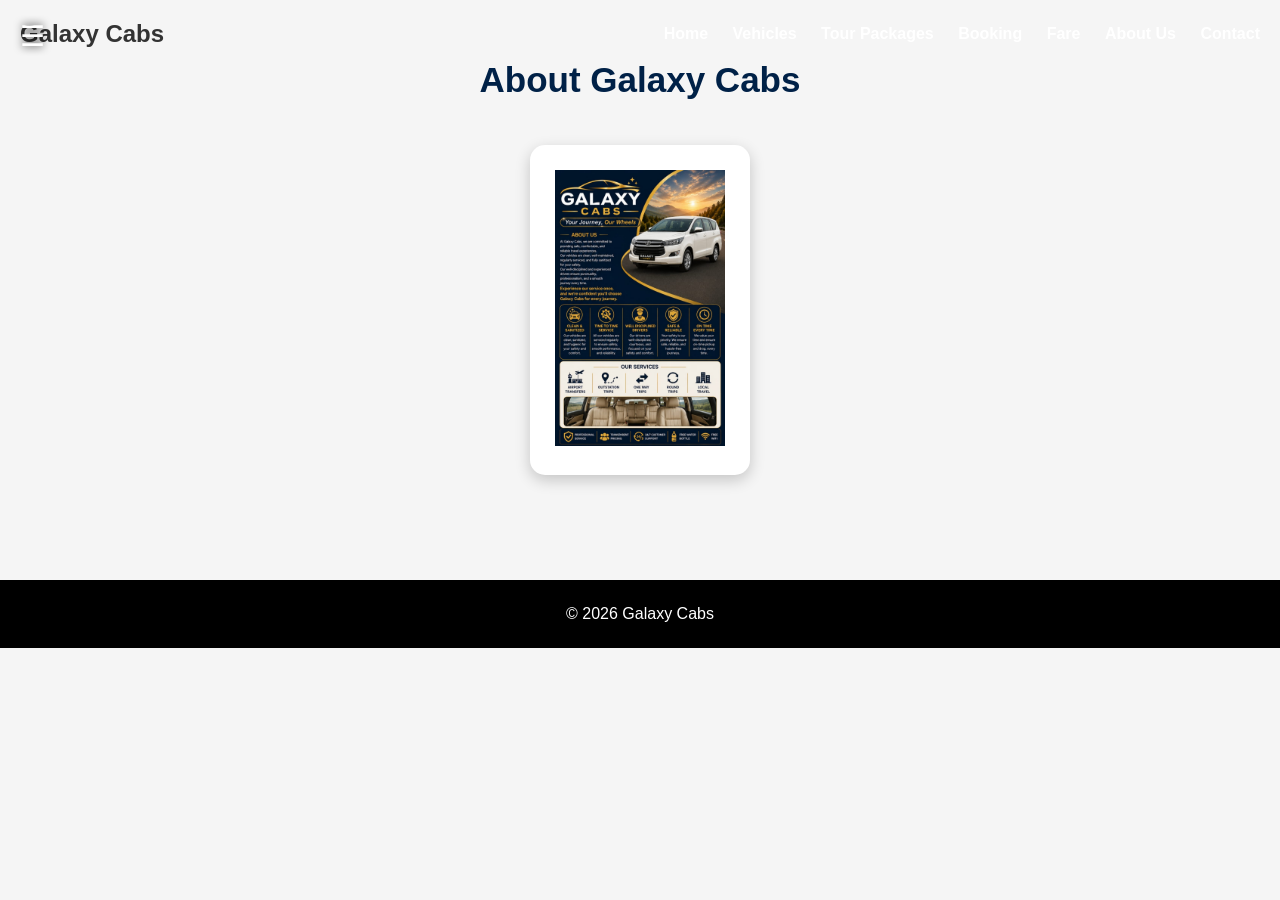
<file: about.html>
<!DOCTYPE html>
<html lang="en">
<head>
<meta charset="UTF-8">
<meta name="viewport" content="width=device-width, initial-scale=1.0">
<title>About Us | Galaxy Cab Rental</title>
<link rel="stylesheet" href="style.css">
</head>
<body class="about-page">

<header>


<div class="menu-btn" onclick="toggleMenu()">
☰
</div>

<div class="logo">
<h2>Galaxy Cabs</h2>
</div>

<nav id="menu">
    <a href="index.html">Home</a>
    <a href="vehicles.html">Vehicles</a>
    <a href="tour-packages.html">Tour Packages</a>
    <a href="booking.html">Booking</a>
    <a href="fare.html">Fare</a>
    <a href="about.html">About Us</a>
    <a href="contact.html">Contact</a>
</nav>
</header>

<section class="services">
<h2>About Galaxy Cabs</h2>

<div class="box">


    <img src="about.jpg" width="100%">


</div>

</section>

<footer>
<p>© 2026 Galaxy Cabs</p>
</footer>
<script src="script.js"></script>
</body>
</html>
</file>
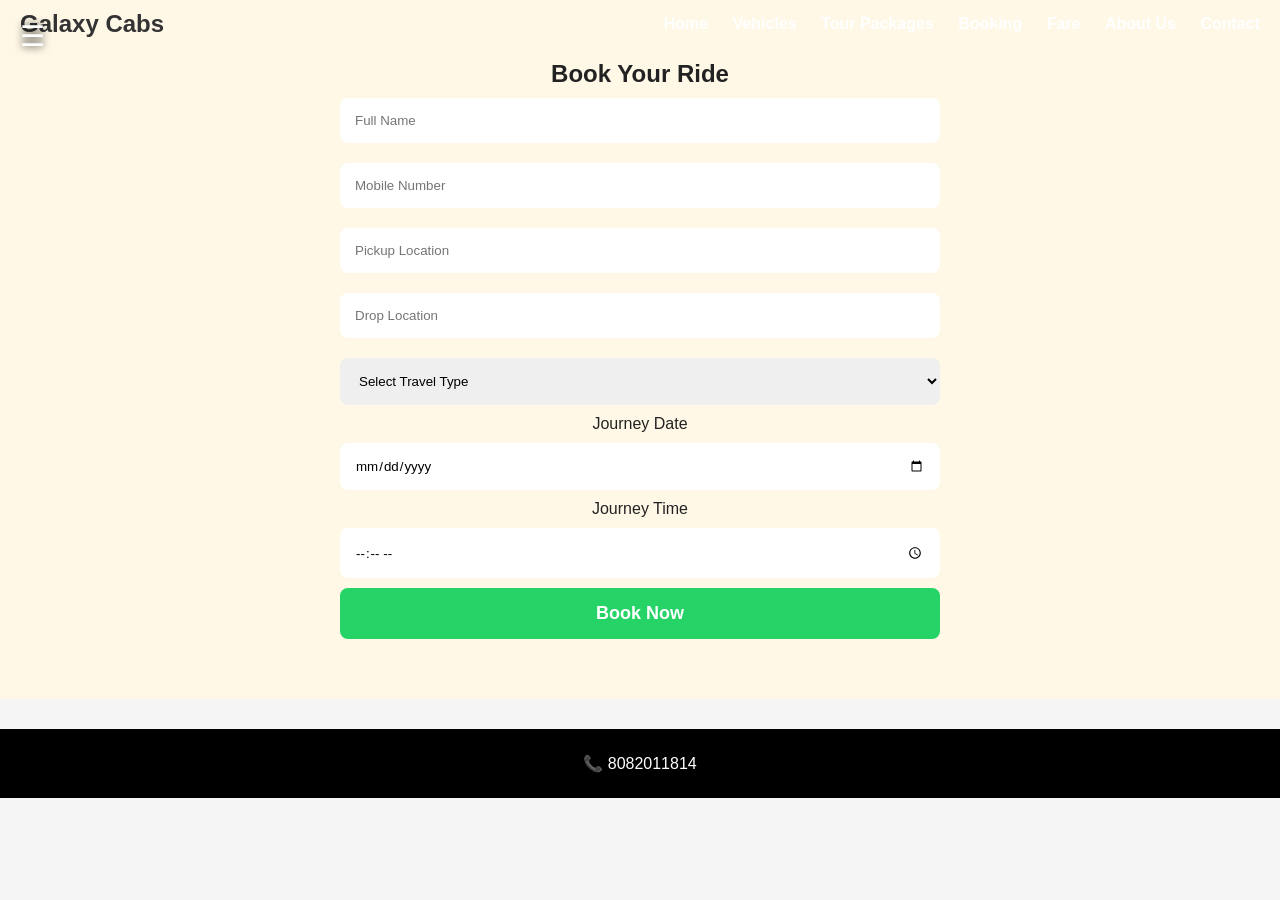
<file: booking.html>
<!DOCTYPE html>
<html lang="en">
<head>
<meta charset="UTF-8">
<meta name="viewport" content="width=device-width, initial-scale=1.0">
<title>Book Your Ride</title>
<link rel="stylesheet" href="style.css">
</head>

<body>

<header>
  <div class="menu-btn" onclick="toggleMenu()">
    ☰
</div>
<h2>Galaxy Cabs</h2>

<nav id="menu">
    <a href="index.html">Home</a>
    <a href="vehicles.html">Vehicles</a>
    <a href="tour-packages.html">Tour Packages</a>
    <a href="booking.html">Booking</a>
    <a href="fare.html">Fare</a>
    <a href="about.html">About Us</a>
    <a href="contact.html">Contact</a>
</nav>
</header>

<section id="booking">

<h2>Book Your Ride</h2>

<form>
<label id="packageLabel" style="display:none;">Tour Package</label>
<input type="text" id="tourPackage" readonly style="display:none;">

<label id="vehicleLabel" style="display:none;">Vehicle</label>
<input type="text" id="vehicleName" readonly style="display:none;">

<label id="priceLabel" style="display:none;">Estimated Price</label>
<input type="text" id="tourPrice" readonly style="display:none;">

<input type="text" placeholder="Full Name" required>

<input type="tel" placeholder="Mobile Number" required>
<div id="normalBookingFields">
<input type="text" placeholder="Pickup Location" required>

<input type="text" placeholder="Drop Location" required>


<select name="travel_type" required>
    <option value="">Select Travel Type</option>
    <option value="One Way">🚖 One Way</option>
    <option value="Round Trip">🔁 Round Trip</option>
    <option value="Outstation">🌄 Outstation</option>
    <option value="Airport Pickup">✈️ Airport Pickup</option>
    <option value="Airport Drop">🛬 Airport Drop</option>
    <option value="Local Rental">🏙️ Local Rental</option>
</select>
</div>

<label>Journey Date</label>
<input type="date" required>

<label>Journey Time</label>
<input type="time" required>

<div id="vehicleSelectBox">
<select>
    <option value="">Choose Your Vehicles</option>
    <option>Swift / Aura</option>
    <option>Ertiga</option>
    <option>Innova</option>
    <option>Innova Crysta</option>
</select>
</div>


<button type="submit">Book Now</button>

</form>

</section>

<footer>
<p>📞 8082011814</p>
</footer>

<script src="script.js"></script>

</body>
</html>
</file>
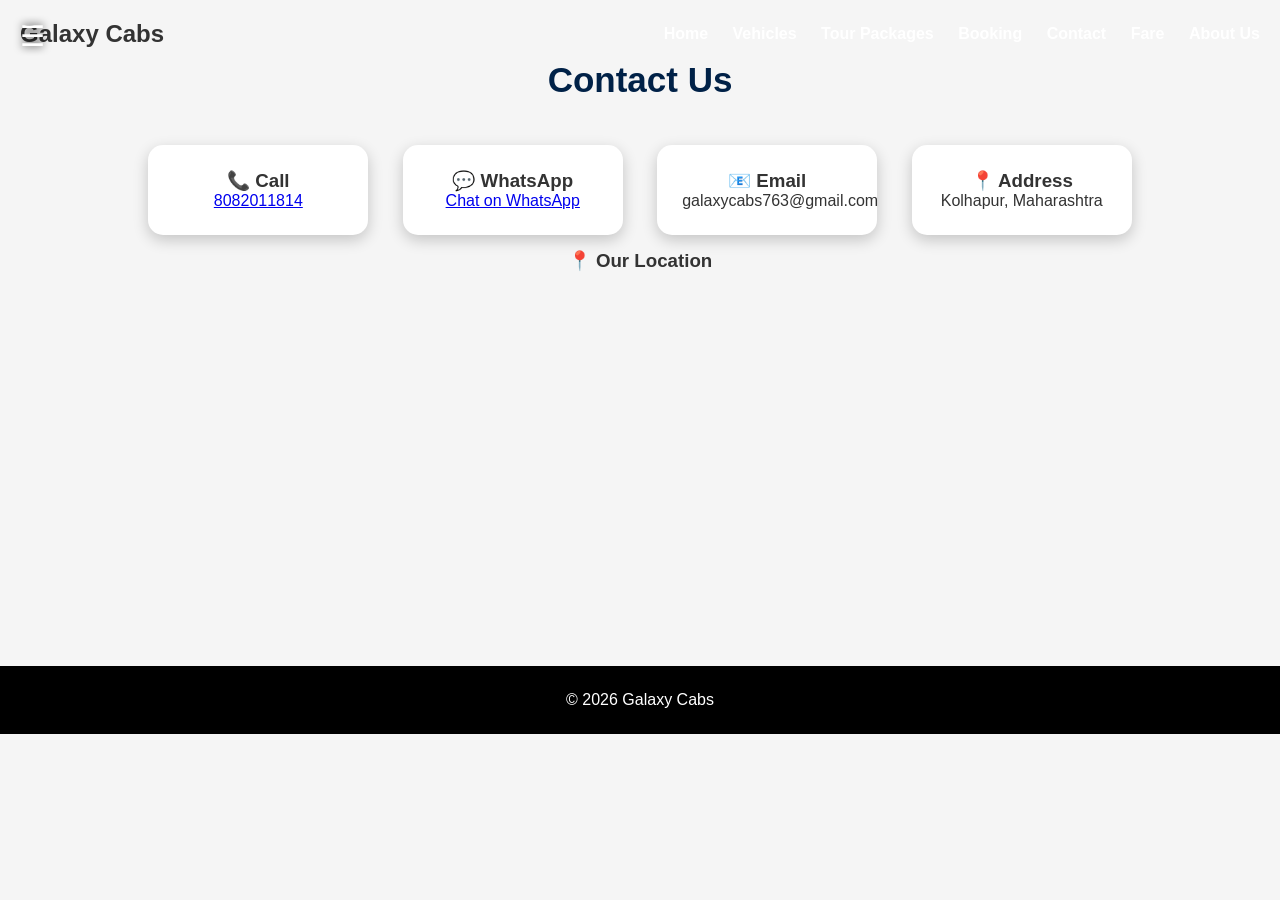
<file: contact.html>
<!DOCTYPE html>
<html lang="en">
<head>
<meta charset="UTF-8">
<meta name="viewport" content="width=device-width, initial-scale=1.0">
<title>Contact Us | Galaxy Cabs </title>
<link rel="stylesheet" href="style.css">
</head>

<body class="contact-page">

<header>
  <div class="menu-btn" onclick="toggleMenu()">
    ☰
</div>
    <div class="logo">
        <h2>Galaxy Cabs</h2>
    </div>

    <nav id="menu">
    <a href="index.html">Home</a>
    <a href="vehicles.html">Vehicles</a>
    <a href="tour-packages.html">Tour Packages</a>
   <a href="booking.html" onclick="clearBookingData()">Booking</a>
<a href="contact.html">Contact</a>
    <a href="fare.html">Fare</a>
    <a href="about.html">About Us</a>
</nav>
</header>

<section class="services">

<h2>Contact Us</h2>

<div class="box">
<h3>📞 Call</h3>
<p><a href="tel:8082011814">8082011814</a></p>
</div>

<div class="box">
<h3>💬 WhatsApp</h3>
<p><a href="https://wa.me/918082011814">Chat on WhatsApp</a></p>
</div>

<div class="box">
<h3>📧 Email</h3>
<p>galaxycabs763@gmail.com</p>
</div>

<div class="box">
<h3>📍 Address</h3>
<p>Kolhapur, Maharashtra</p>
</div>

<h3>📍 Our Location</h3>

<iframe
src="https://www.google.com/maps?q=Kolhapur&output=embed"
width="100%"
height="300"
style="border:0;border-radius:10px;"
loading="lazy">
</iframe>
</section>

<footer>
<p>© 2026 Galaxy Cabs</p>
</footer>
<script src="script.js"></script>
</body>
</html>
</file>
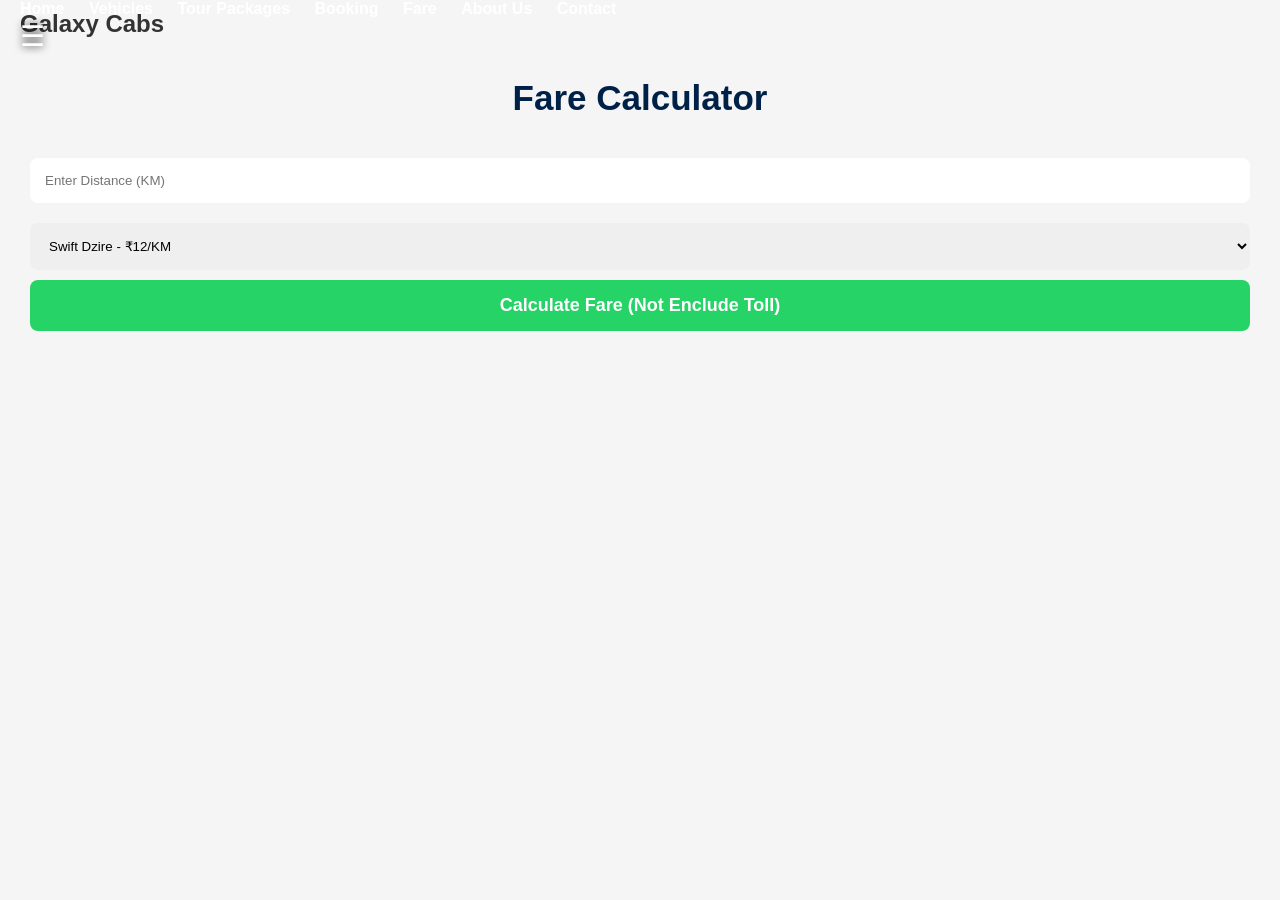
<file: fare.html>
<!DOCTYPE html>
<html lang="en">
<head>
<meta charset="UTF-8">
<meta name="viewport" content="width=device-width, initial-scale=1.0">
<title>Fare Calculator</title>
<link rel="stylesheet" href="style.css">
</head>
<body>

<header>
  <div class="menu-btn" onclick="toggleMenu()">
    ☰
</div>
<h2>Galaxy Cabs</h2>
</header>

<nav id="menu">
    <a href="index.html">Home</a>
    <a href="vehicles.html">Vehicles</a>
    <a href="tour-packages.html">Tour Packages</a>
    <a href="booking.html">Booking</a>
    <a href="fare.html">Fare</a>
    <a href="about.html">About Us</a>
    <a href="contact.html">Contact</a>
</nav>

<section class="services">

<h2>Fare Calculator</h2>

<input type="number" id="km" placeholder="Enter Distance (KM)">

<select id="vehicle">
<option value="12">Swift Dzire - ₹12/KM</option>
<option value="17">Toyota Innova - ₹17/KM</option>
<option value="20"> Innova Crysta - ₹20/KM</option>
<option value="14">Ertiga - ₹14/KM</option>
</select>

<button onclick="calculateFare()">Calculate Fare (Not Enclude Toll)</button>

<h2 id="result"></h2>

</section>

<script>
function calculateFare(){

let km=document.getElementById("km").value;

let rate=document.getElementById("vehicle").value;

let total=km*rate;

document.getElementById("result").innerHTML=
"Estimated Fare : ₹"+total;

}
</script>
<script src="script.js"></script>
</body>
</html>
</file>
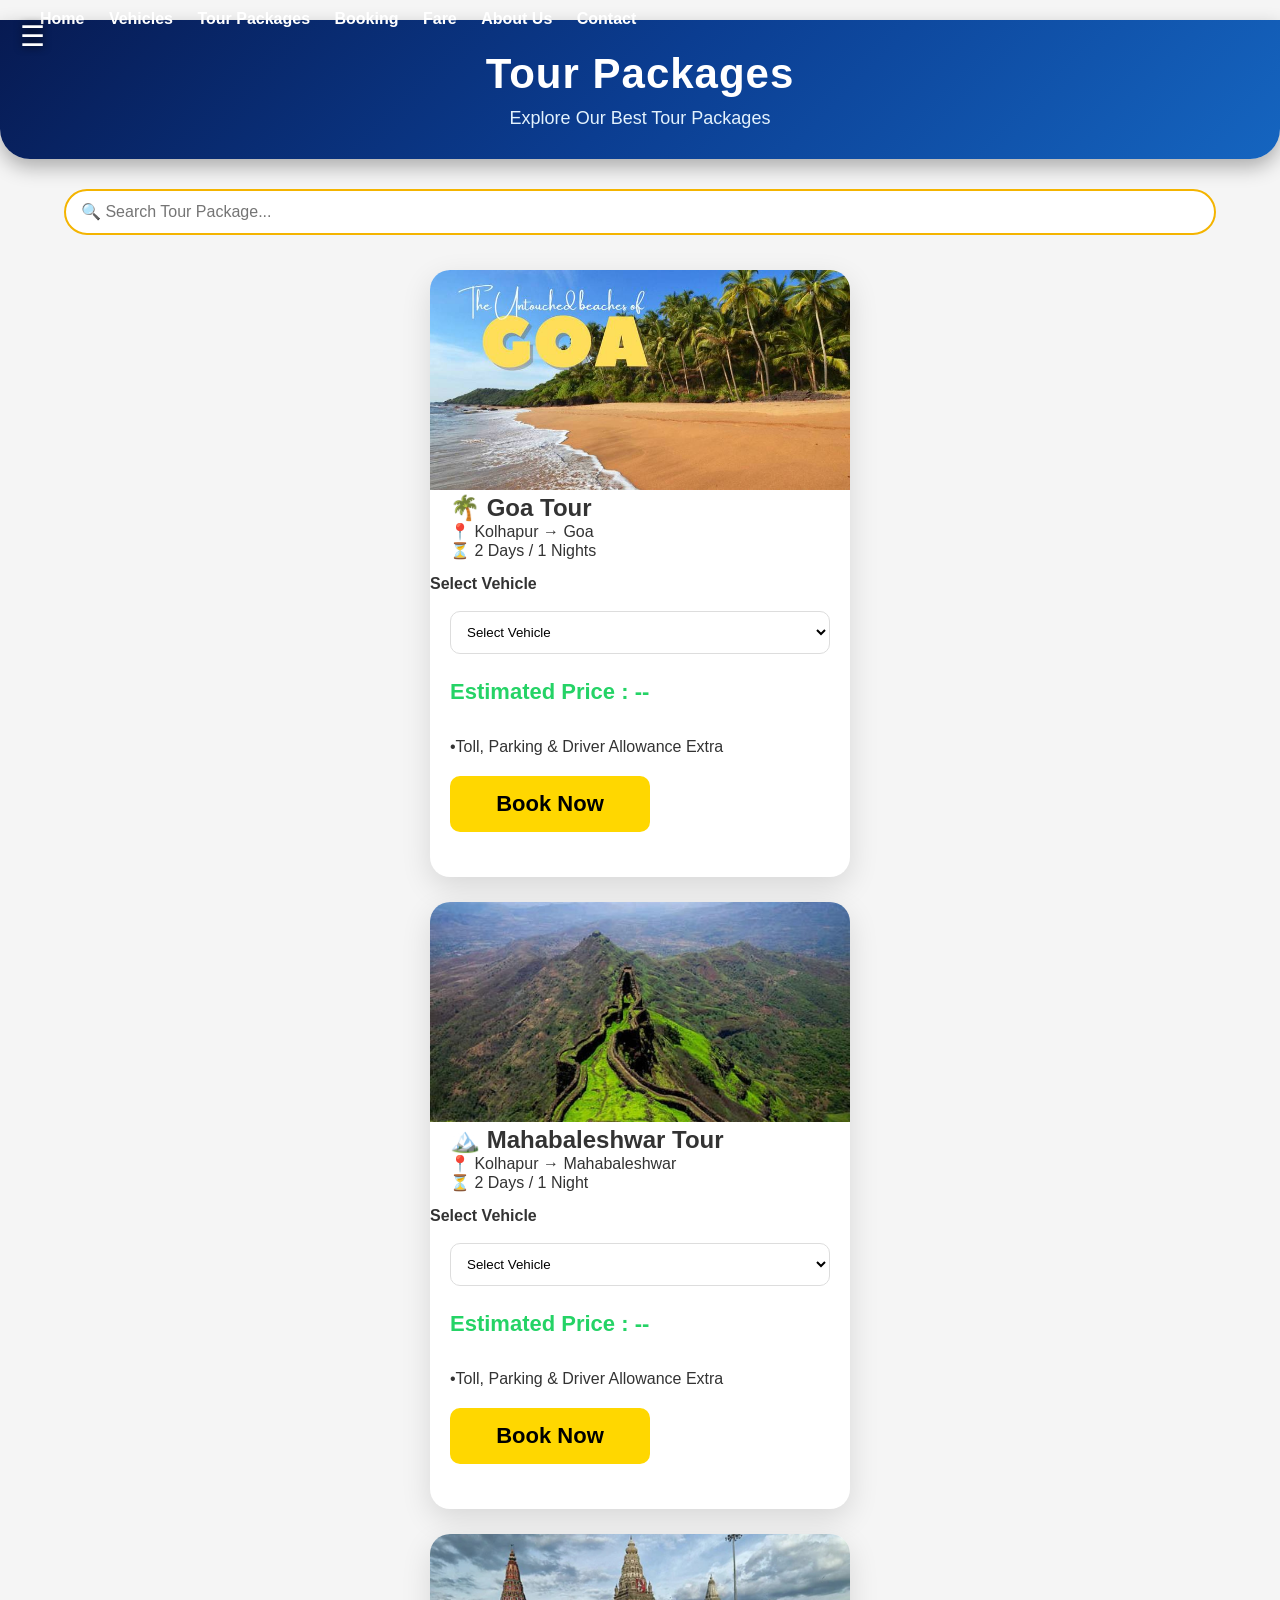
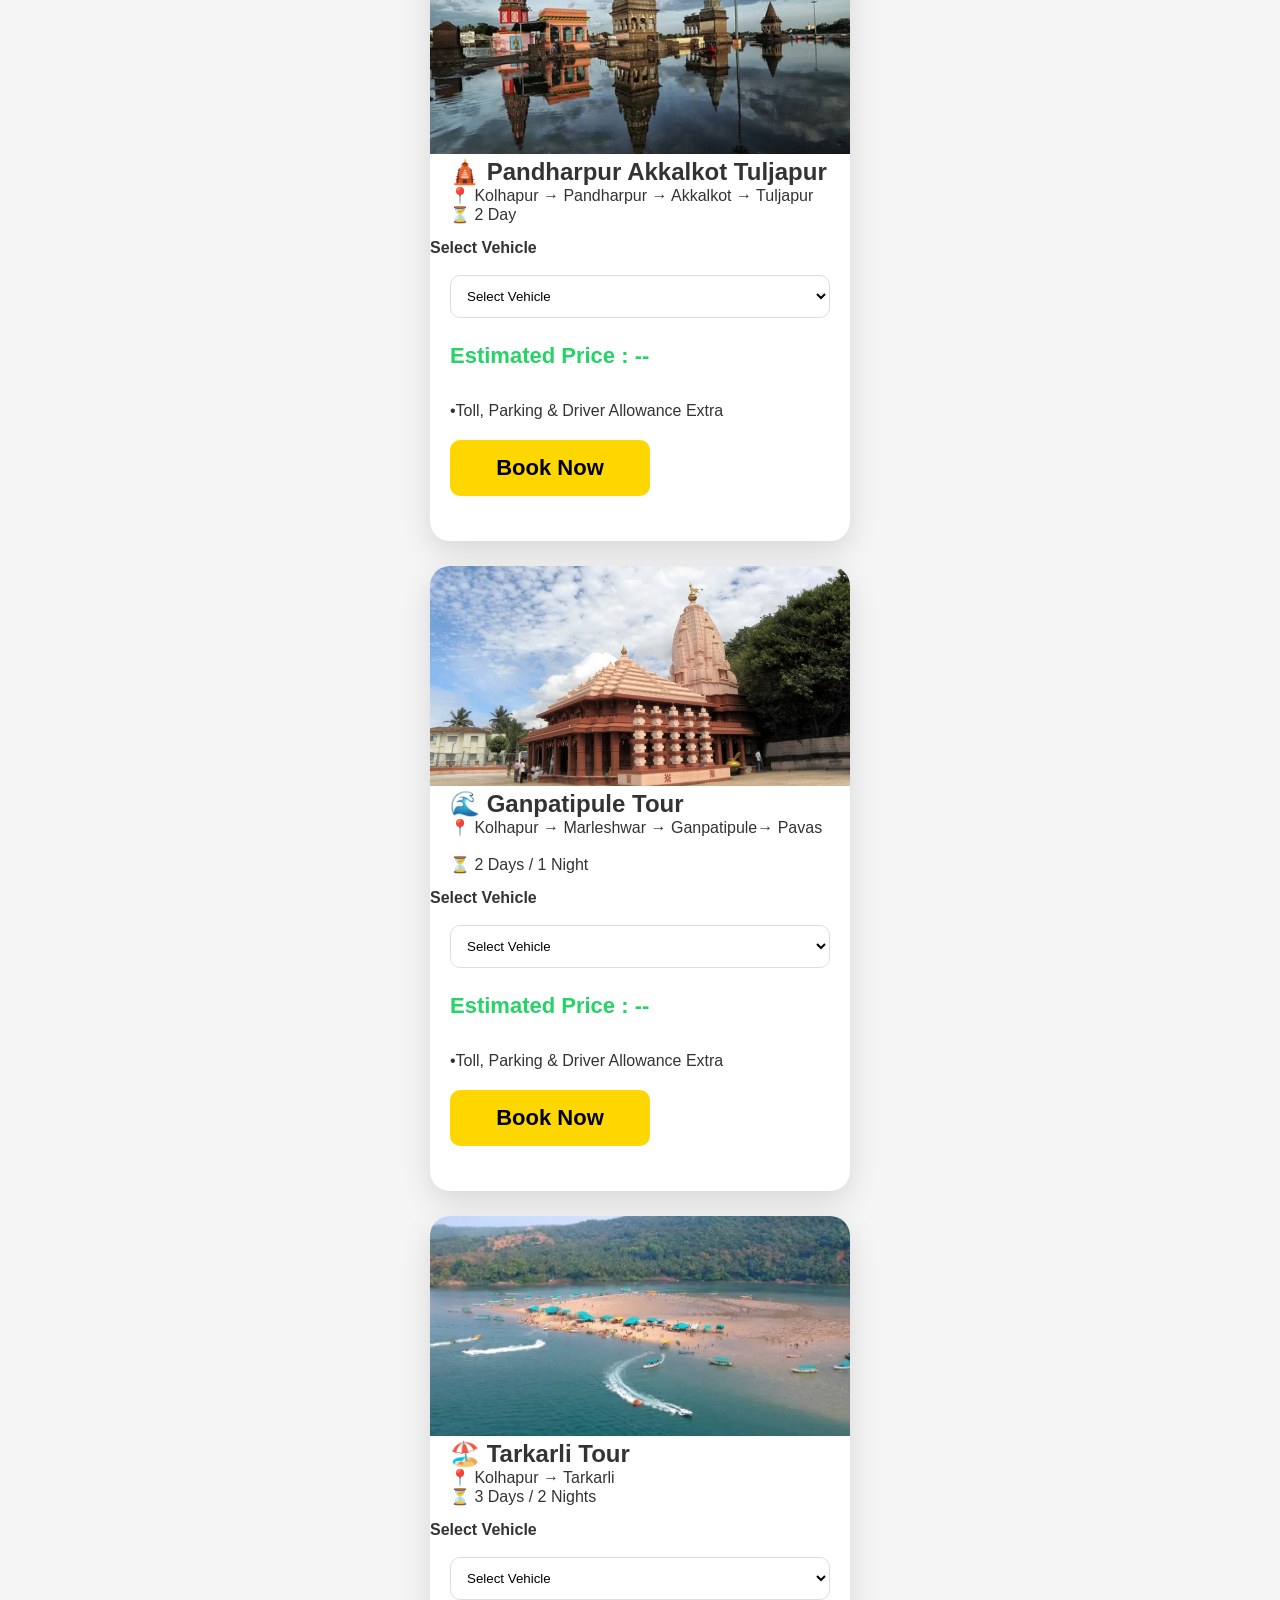
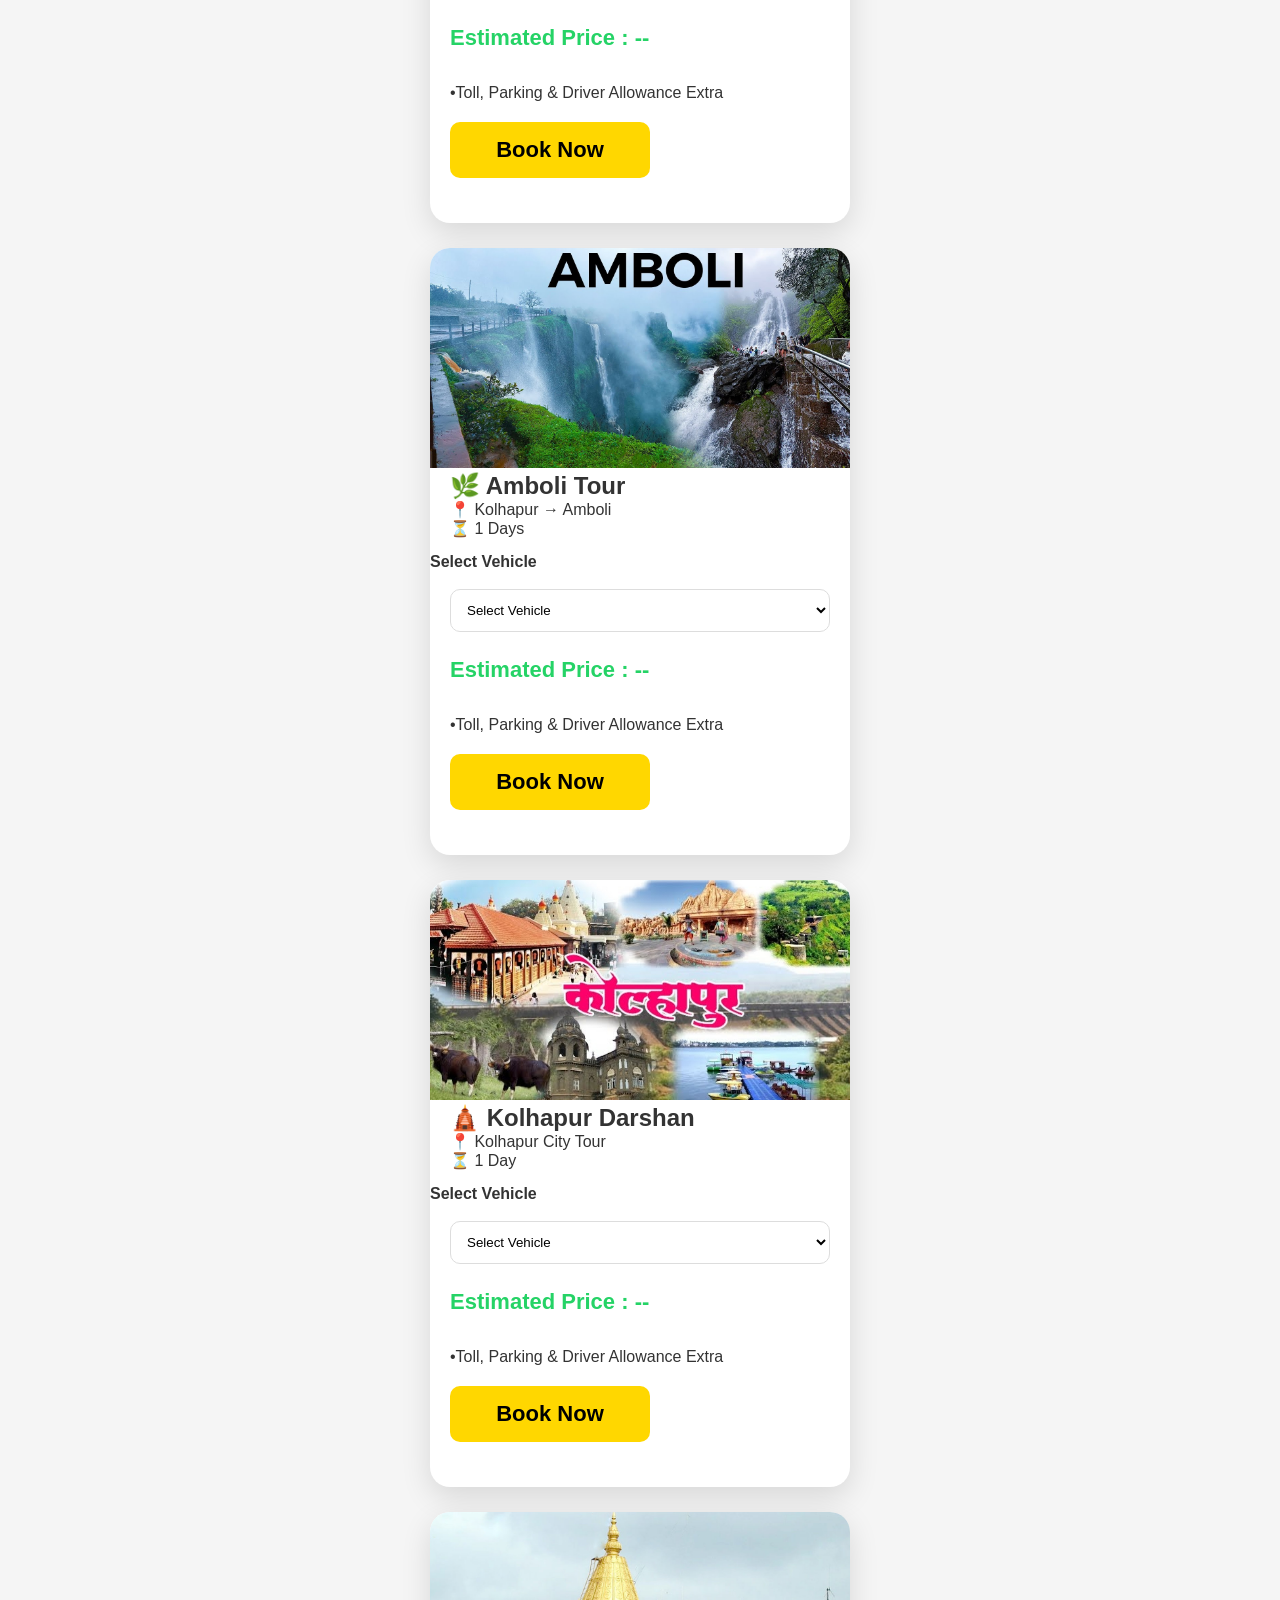
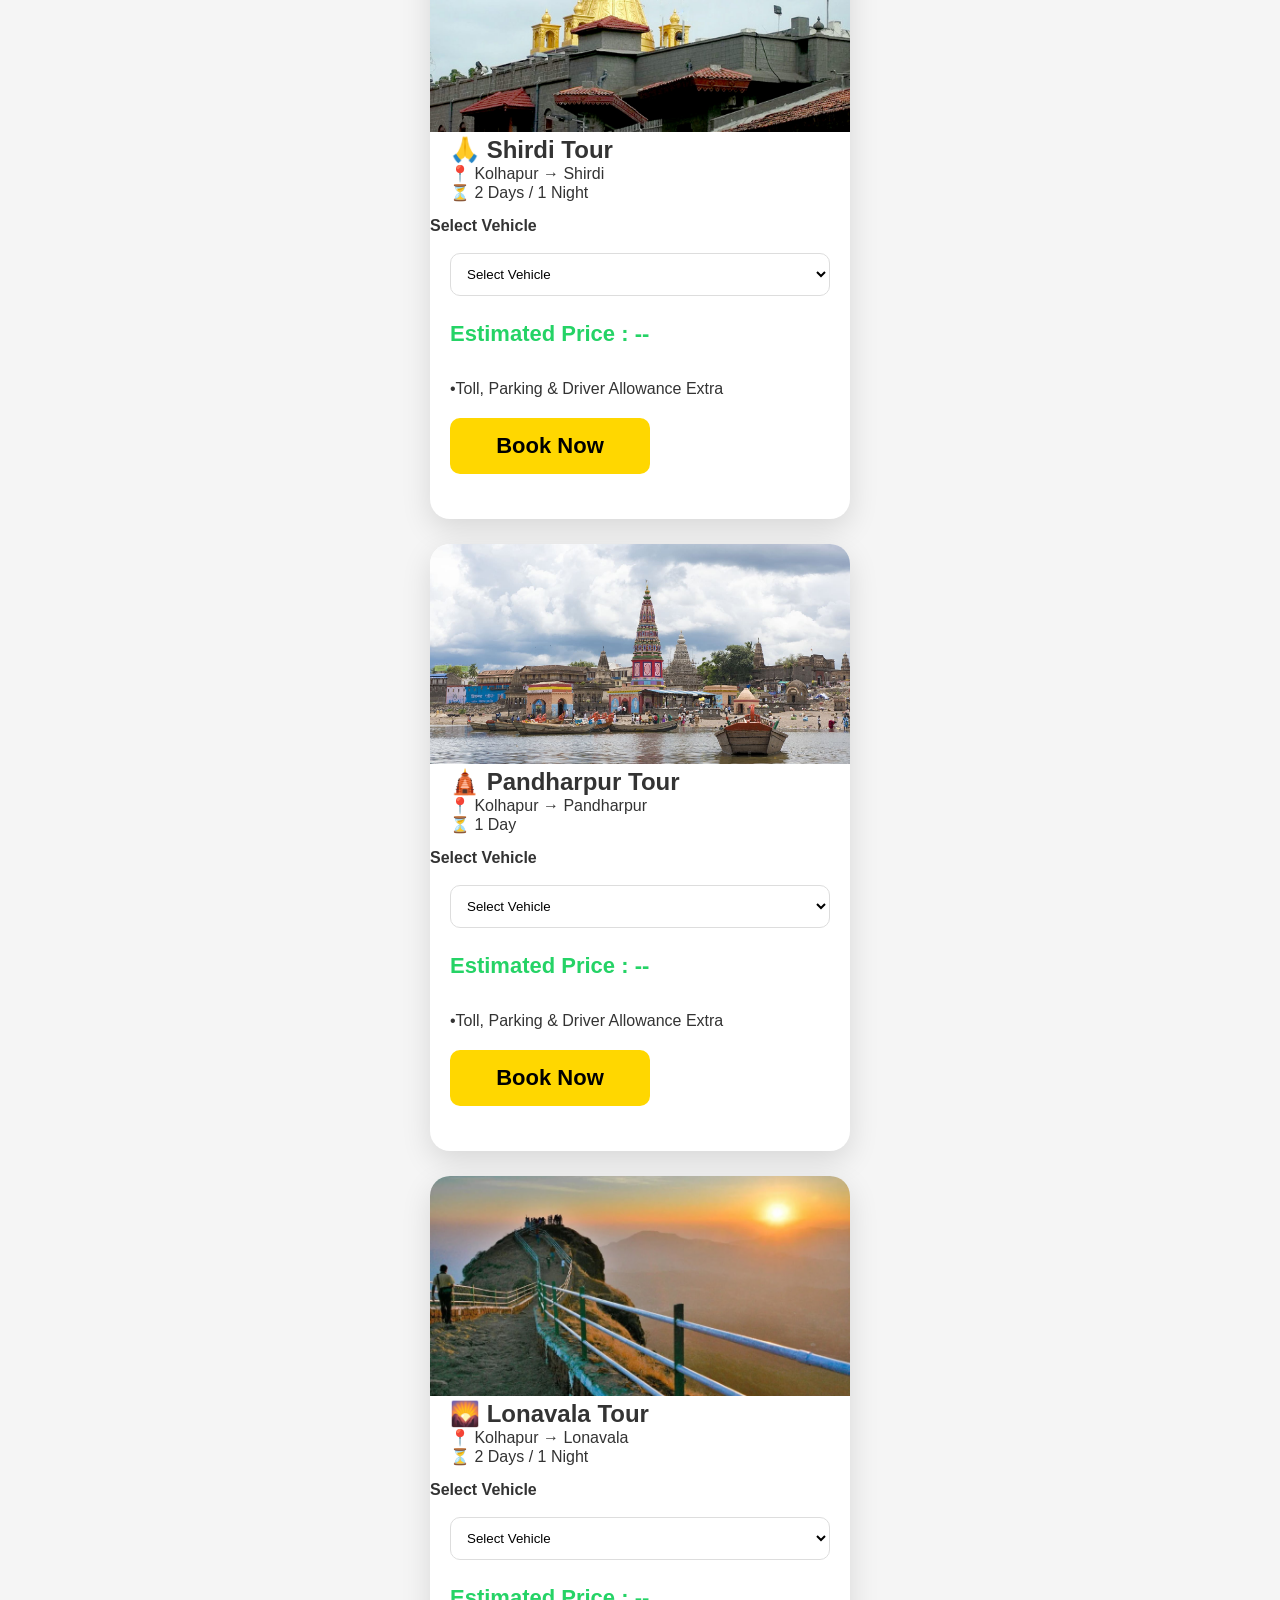
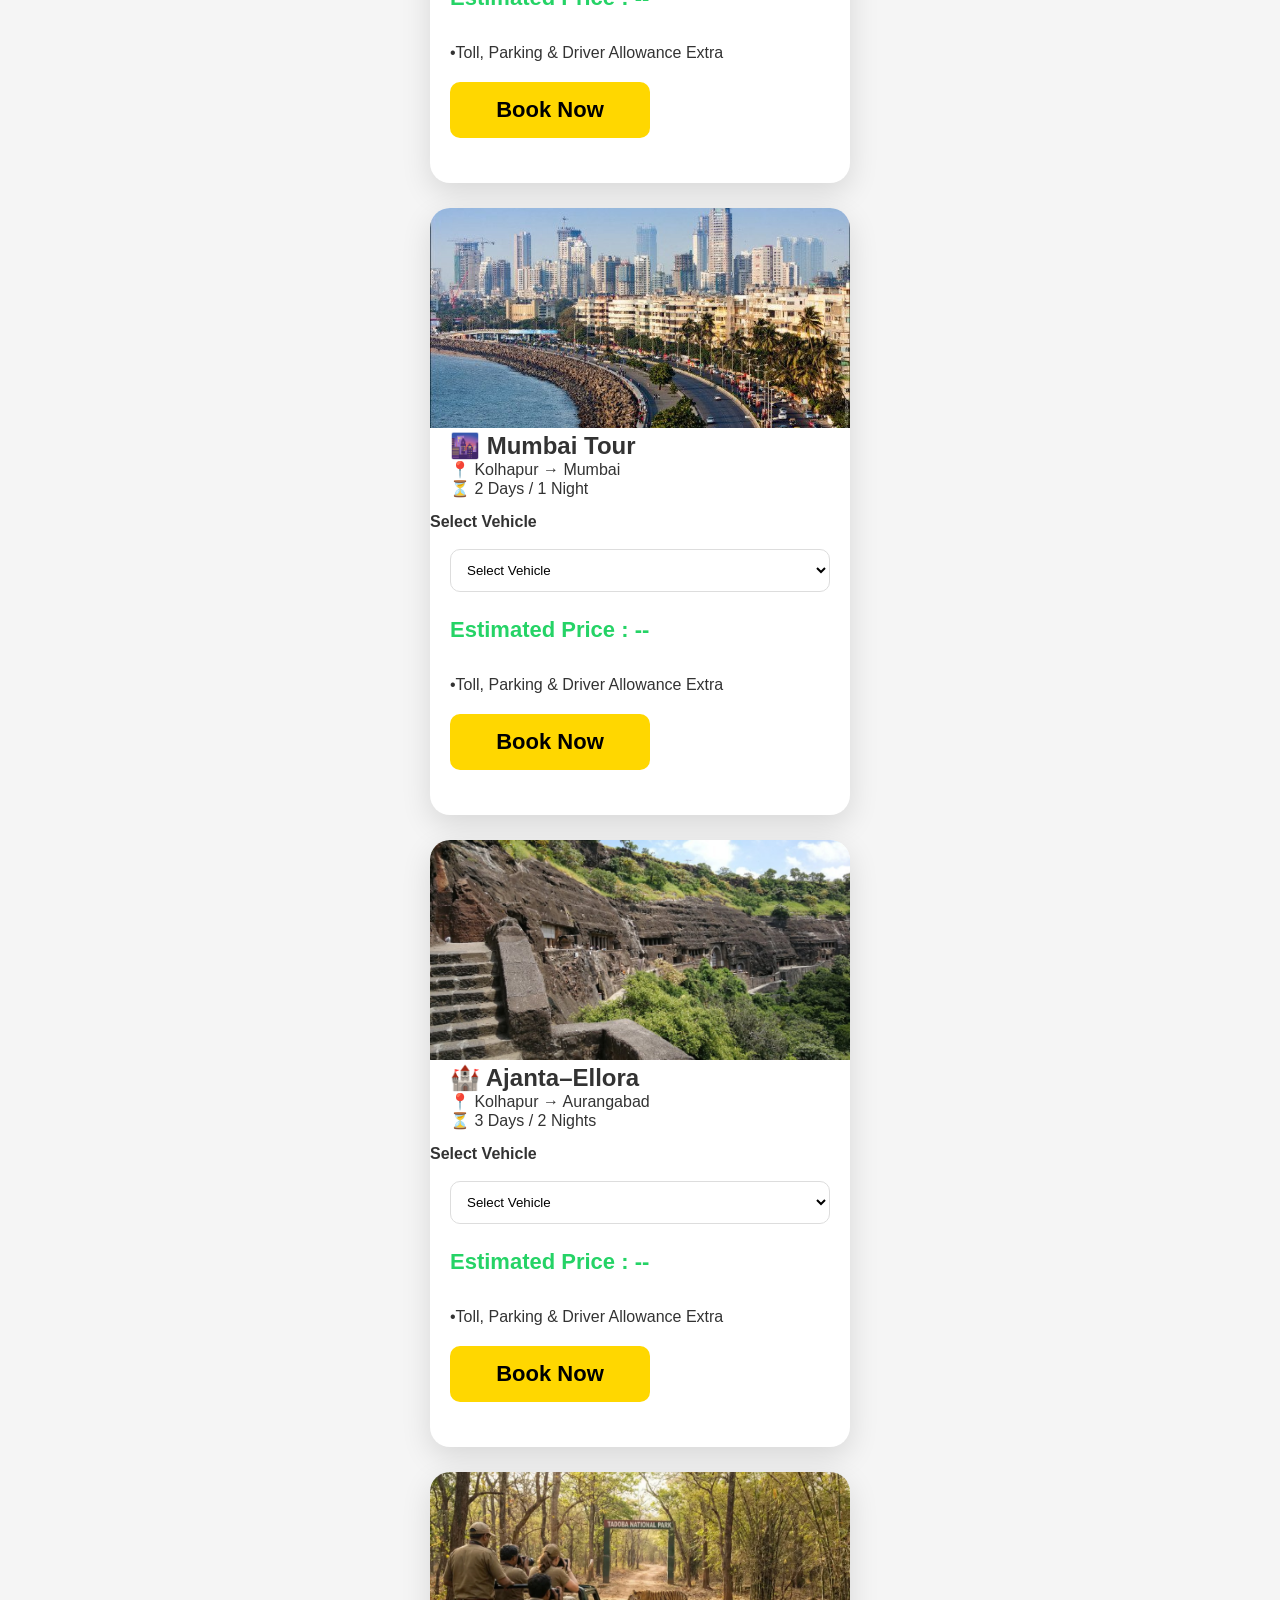
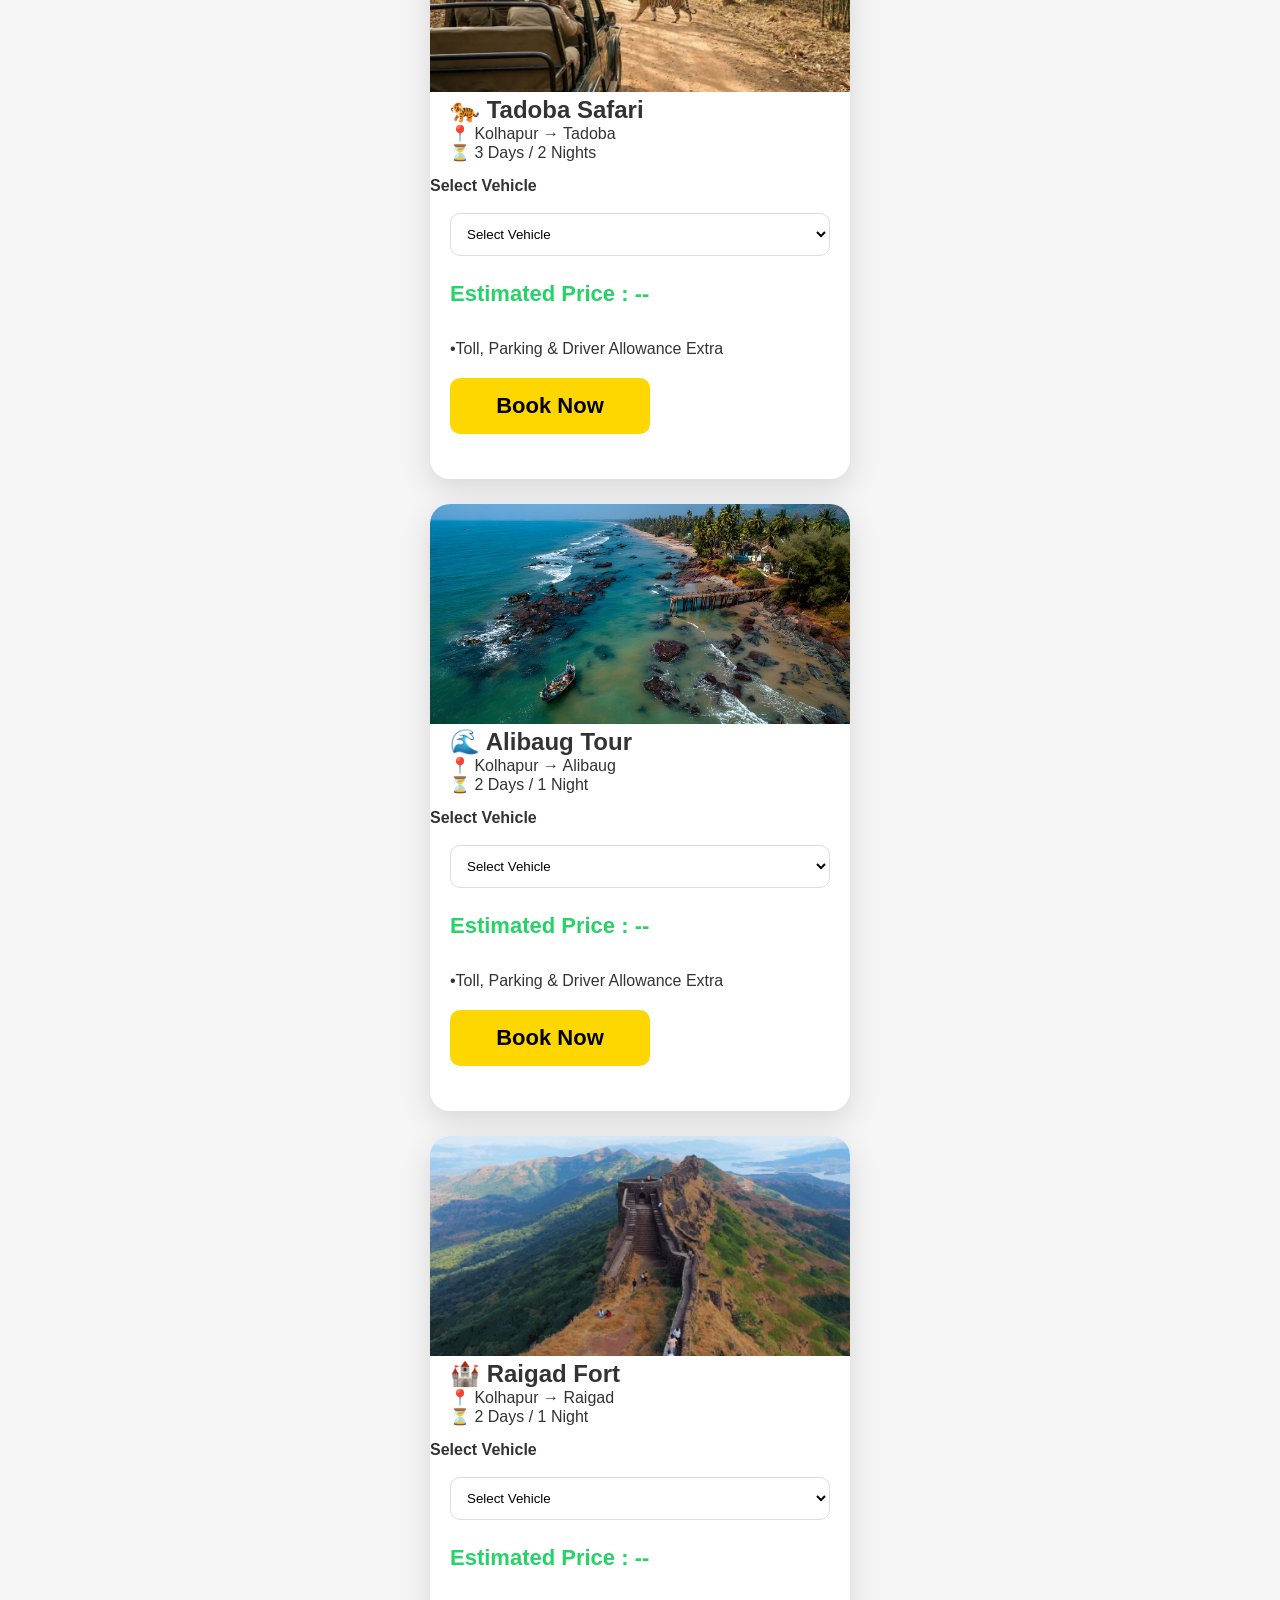
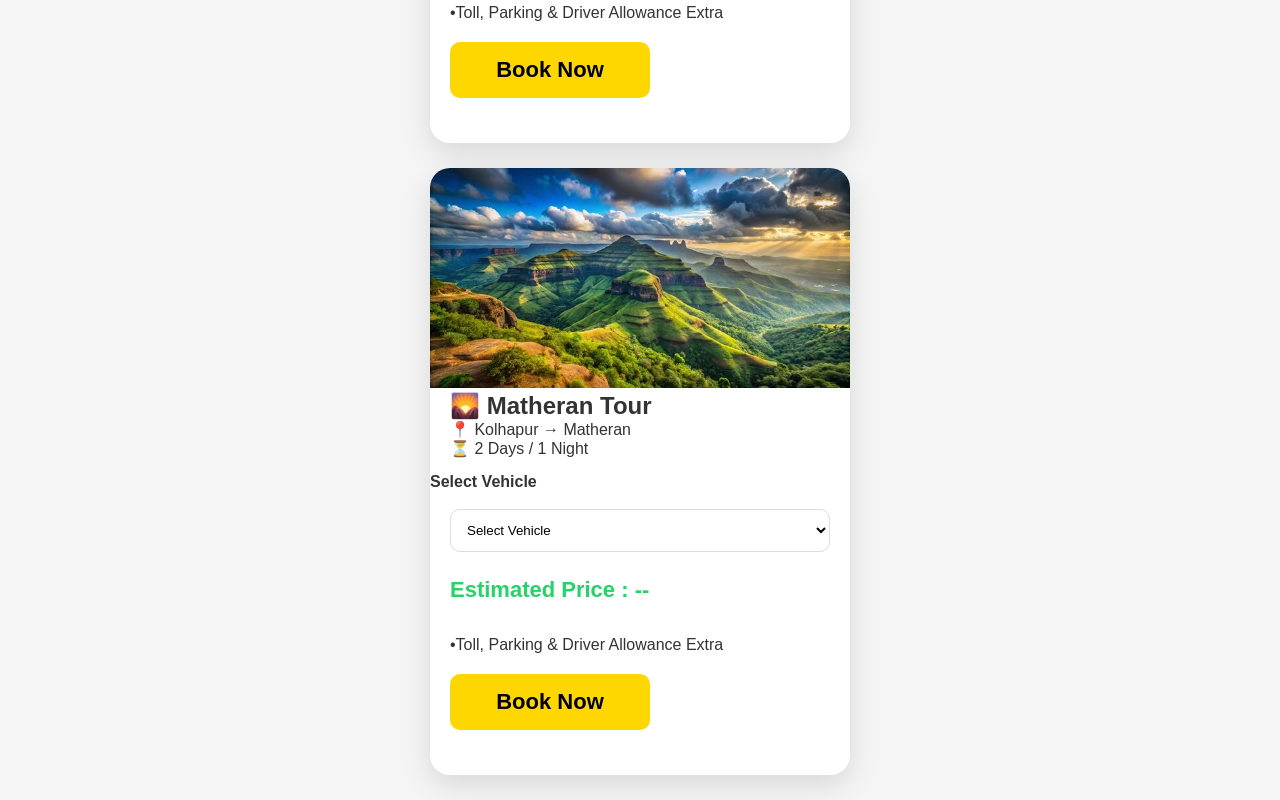
<file: tour-packages.html>
<!DOCTYPE html>
<html>
<head>
    <meta charset="UTF-8">
    <meta name="viewport" content="width=device-width, initial-scale=1.0">
    <title>Tour Packages</title>
    <link rel="stylesheet" href="style.css">
</head>
<body>

<header>
  <header>


<div class="menu-btn" onclick="toggleMenu()">
☰
</div>

<nav id="menu">
    <a href="index.html">Home</a>
    <a href="vehicles.html">Vehicles</a>
    <a href="tour-packages.html">Tour Packages</a>
    <a href="booking.html">Booking</a>
    <a href="fare.html">Fare</a>
    <a href="about.html">About Us</a>
    <a href="contact.html">Contact</a>
</nav>

</header>
    <!-- तुझा Header/Menu -->
</header>
<section class="page-title">
    <h1>Tour Packages</h1>
    <p>Explore Our Best Tour Packages</p>
</section>

<script src="script.js"></script>
<div class="search-box">
    <input type="text" id="searchPackage"
           placeholder="🔍 Search Tour Package..."
           onkeyup="searchPackages()">
</div>
<!-- 1. Goa Tour -->
<div class="package-card">
    <img src="goa.jpg" alt="Goa Tour">
    <h2>🌴 Goa Tour </h2>
    <p>📍 Kolhapur → Goa</p>
    <p>⏳ 2 Days / 1 Nights</p>
    <label>Select Vehicle</label>

<select class="vehicle-select" onchange="updatePrice(this,'Goa Tour')">
    <option value="">Select Vehicle</option>
    <option value="Swift Dzire">🚗 Swift Dzire</option>
    <option value="Ertiga">🚙 Ertiga</option>
    <option value="Toyota Innova">🚐 Toyota Innova</option>
    <option value="Toyota Innova Crysta">🚘 Toyota Innova Crysta</option>
</select>

<h3 class="price">Estimated Price : --</h3>
<br>
    <p>•Toll, Parking & Driver Allowance Extra </p>
<button class="book-btn" onclick="bookTour('Goa Tour')">
    Book Now
</button>
</div>

<!-- 2. Mahabaleshwar Tour -->
<div class="package-card">
    <img src="Mahabaleshwar.jpg" alt="Mahabaleshwar Tour">
    <h2>🏔️ Mahabaleshwar Tour</h2>
    <p>📍 Kolhapur → Mahabaleshwar</p>
    <p>⏳ 2 Days / 1 Night</p>
    <label>Select Vehicle</label>

<select class="vehicle-select" onchange="updatePrice(this,'Mahabaleshwar Tour')">
    <option value="">Select Vehicle</option>
    <option value="Swift Dzire">🚗 Swift Dzire</option>
    <option value="Ertiga">🚙 Ertiga</option>
    <option value="Toyota Innova">🚐 Toyota Innova</option>
    <option value="Toyota Innova Crysta">🚘 Toyota Innova Crysta</option>
</select>

<h3 class="price">Estimated Price : --</h3>
<br>
    <p>•Toll, Parking & Driver Allowance Extra </p>
<button class="book-btn" onclick="bookTour('Mahabaleshwar Tour')">
    Book Now
</button>
</div>

<!-- . Pandharpur Akkalkot tuljapur  Darshan -->
<div class="package-card">
    <img src="Akkalkot.jpg" alt="Pandharpur Akkalkot Tuljapur">
    <h2>🛕 Pandharpur Akkalkot Tuljapur</h2>
    <p>📍 Kolhapur →  Pandharpur  → Akkalkot  → Tuljapur</p>
    <p>⏳ 2 Day</p>
    <label>Select Vehicle</label>

<select class="vehicle-select" onchange="updatePrice(this,'Pandharpur Akkalkot Tuljapur')">
    <option value="">Select Vehicle</option>
    <option value="Swift Dzire">🚗 Swift Dzire</option>
    <option value="Ertiga">🚙 Ertiga</option>
    <option value="Toyota Innova">🚐 Toyota Innova</option>
    <option value="Toyota Innova Crysta">🚘 Toyota Innova Crysta</option>
</select>

<h3 class="price">Estimated Price : --</h3>
<br>
    <p>•Toll, Parking & Driver Allowance Extra </p>
<button class="book-btn" onclick="bookTour('Pandharpur Akkalkot Tuljapur')">
    Book Now
</button>
</div>


<!-- 3. Ganpatipule Tour -->
<div class="package-card">
    <img src="ganpatipule.jpg" alt="Ganpatipule Tour">
    <h2>🌊 Ganpatipule Tour</h2>
    <p>📍 Kolhapur → Marleshwar →  Ganpatipule→ Pavas</p><br>
    <p>⏳ 2 Days / 1 Night</p>
    <label>Select Vehicle</label>

<select class="vehicle-select" onchange="updatePrice(this,'Ganpatipule Tour')">
    <option value="">Select Vehicle</option>
    <option value="Swift Dzire">🚗 Swift Dzire</option>
    <option value="Ertiga">🚙 Ertiga</option>
    <option value="Toyota Innova">🚐 Toyota Innova</option>
    <option value="Toyota Innova Crysta">🚘 Toyota Innova Crysta</option>
</select>

<h3 class="price">Estimated Price : --</h3>
<br>
    <p>•Toll, Parking & Driver Allowance Extra </p>
<button class="book-btn" onclick="bookTour('Ganpatipule Tour')">
    Book Now
</button>
</div>

<!-- 4. Tarkarli Tour -->
<div class="package-card">
    <img src="tarkarli.jpg" alt="Tarkarli Tour">
    <h2>🏖️ Tarkarli Tour</h2>
    <p>📍 Kolhapur → Tarkarli</p>
    <p>⏳ 3 Days / 2 Nights</p>
    <label>Select Vehicle</label>

<select class="vehicle-select" onchange="updatePrice(this,'Tarkarli Tour')">
    <option value="">Select Vehicle</option>
    <option value="Swift Dzire">🚗 Swift Dzire</option>
    <option value="Ertiga">🚙 Ertiga</option>
    <option value="Toyota Innova">🚐 Toyota Innova</option>
    <option value="Toyota Innova Crysta">🚘 Toyota Innova Crysta</option>
</select>

<h3 class="price">Estimated Price : --</h3>
<br>
    <p>•Toll, Parking & Driver Allowance Extra </p>
<button class="book-btn" onclick="bookTour('Tarkarli Tour')">
    Book Now
</button>
</div>

<!-- 5. Amboli Tour -->
<div class="package-card">
    <img src="amboli.jpg" alt="Amboli Tour">
    <h2>🌿 Amboli Tour</h2>
    <p>📍 Kolhapur → Amboli</p>
    <p>⏳ 1 Days </p>
    <label>Select Vehicle</label>

<select class="vehicle-select" onchange="updatePrice(this,'Amboli Tour')">
    <option value="">Select Vehicle</option>
    <option value="Swift Dzire">🚗 Swift Dzire</option>
    <option value="Ertiga">🚙 Ertiga</option>
    <option value="Toyota Innova">🚐 Toyota Innova</option>
    <option value="Toyota Innova Crysta">🚘 Toyota Innova Crysta</option>
</select>

<h3 class="price">Estimated Price : --</h3>
<br>
    <p>•Toll, Parking & Driver Allowance Extra </p>
<button class="book-btn" onclick="bookTour('Amboli Tour')">
    Book Now
</button>
</div>

<!-- 6. Kolhapur Darshan -->
<div class="package-card">
    <img src="kolhapur.jpg" alt="Kolhapur Darshan">
    <h2>🛕 Kolhapur Darshan</h2>
    <p>📍 Kolhapur City Tour</p>
    <p>⏳ 1 Day</p>
    <label>Select Vehicle</label>

<select class="vehicle-select" onchange="updatePrice(this,'Kolhapur Darshan')">
    <option value="">Select Vehicle</option>
    <option value="Swift Dzire">🚗 Swift Dzire</option>
    <option value="Ertiga">🚙 Ertiga</option>
    <option value="Toyota Innova">🚐 Toyota Innova</option>
    <option value="Toyota Innova Crysta">🚘 Toyota Innova Crysta</option>
</select>

<h3 class="price">Estimated Price : --</h3>
<br>
    <p>•Toll, Parking & Driver Allowance Extra </p>
<button class="book-btn" onclick="bookTour('Kolhapur Darshan')">
    Book Now
</button>
</div>

<!-- 7. Shirdi Tour -->
<div class="package-card">
    <img src="shirdi.jpg" alt="Shirdi Tour">
    <h2>🙏 Shirdi Tour</h2>
    <p>📍 Kolhapur → Shirdi</p>
    <p>⏳ 2 Days / 1 Night</p>
    <label>Select Vehicle</label>

<select class="vehicle-select" onchange="updatePrice(this,'Shirdi Tour')">
    <option value="">Select Vehicle</option>
    <option value="Swift Dzire">🚗 Swift Dzire</option>
    <option value="Ertiga">🚙 Ertiga</option>
    <option value="Toyota Innova">🚐 Toyota Innova</option>
    <option value="Toyota Innova Crysta">🚘 Toyota Innova Crysta</option>
</select>

<h3 class="price">Estimated Price : --</h3>
<br>
    <p>•Toll, Parking & Driver Allowance Extra </p>
<button class="book-btn" onclick="bookTour('Shirdi Tour')">
    Book Now
</button>
</div>

<!-- 8. Pandharpur Tour -->
<div class="package-card">
    <img src="pandharpur.jpg" alt="Pandharpur Tour">
    <h2>🛕 Pandharpur Tour</h2>
    <p>📍 Kolhapur → Pandharpur</p>
    <p>⏳ 1 Day</p>
    <label>Select Vehicle</label>

<select class="vehicle-select" onchange="updatePrice(this,'Pandharpur Tour')">
    <option value="">Select Vehicle</option>
    <option value="Swift Dzire">🚗 Swift Dzire</option>
    <option value="Ertiga">🚙 Ertiga</option>
    <option value="Toyota Innova">🚐 Toyota Innova</option>
    <option value="Toyota Innova Crysta">🚘 Toyota Innova Crysta</option>
</select>

<h3 class="price">Estimated Price : --</h3>
<br>
    <p>•Toll, Parking & Driver Allowance Extra </p>
<button class="book-btn" onclick="bookTour('Pandharpur Tour')">
    Book Now
</button>
</div>

<!-- 9. Lonavala Tour -->
<div class="package-card">
    <img src="lonavala.jpg" alt="Lonavala Tour">
    <h2>🌄 Lonavala Tour</h2>
    <p>📍 Kolhapur → Lonavala</p>
    <p>⏳ 2 Days / 1 Night</p>
    <label>Select Vehicle</label>

<select class="vehicle-select" onchange="updatePrice(this,'Lonavala Tour')">
    <option value="">Select Vehicle</option>
    <option value="Swift Dzire">🚗 Swift Dzire</option>
    <option value="Ertiga">🚙 Ertiga</option>
    <option value="Toyota Innova">🚐 Toyota Innova</option>
    <option value="Toyota Innova Crysta">🚘 Toyota Innova Crysta</option>
</select>

<h3 class="price">Estimated Price : --</h3>
<br>
    <p>•Toll, Parking & Driver Allowance Extra </p>
<button class="book-btn" onclick="bookTour('Lonavala Tour')">
    Book Now
</button>
</div>

<!-- 10. Mumbai Tour -->
<div class="package-card">
    <img src="mumbai.jpg" alt="Mumbai Tour">
    <h2>🌆 Mumbai Tour</h2>
    <p>📍 Kolhapur → Mumbai</p>
    <p>⏳ 2 Days / 1 Night</p>
    <label>Select Vehicle</label>

<select class="vehicle-select" onchange="updatePrice(this,'Mumbai Tour')">
    <option value="">Select Vehicle</option>
    <option value="Swift Dzire">🚗 Swift Dzire</option>
    <option value="Ertiga">🚙 Ertiga</option>
    <option value="Toyota Innova">🚐 Toyota Innova</option>
    <option value="Toyota Innova Crysta">🚘 Toyota Innova Crysta</option>
</select>

<h3 class="price">Estimated Price : --</h3>
<br>
    <p>•Toll, Parking & Driver Allowance Extra </p>
<button class="book-btn" onclick="bookTour('Mumbai Tour')">
    Book Now
</button>
</div>

<!-- 11. Ajanta–Ellora -->
<div class="package-card">
    <img src="ajanta.jpg" alt="Ajanta Ellora">
    <h2>🏰 Ajanta–Ellora</h2>
    <p>📍 Kolhapur → Aurangabad</p>
    <p>⏳ 3 Days / 2 Nights</p>
    <label>Select Vehicle</label>

<select class="vehicle-select" onchange="updatePrice(this,'Ajanta Ellora Tour')">
    <option value="">Select Vehicle</option>
    <option value="Swift Dzire">🚗 Swift Dzire</option>
    <option value="Ertiga">🚙 Ertiga</option>
    <option value="Toyota Innova">🚐 Toyota Innova</option>
    <option value="Toyota Innova Crysta">🚘 Toyota Innova Crysta</option>
</select>

<h3 class="price">Estimated Price : --</h3>
<br>
    <p>•Toll, Parking & Driver Allowance Extra </p>
<button class="book-btn" onclick="bookTour('Ajanta Ellora Tour')">
    Book Now
</button>
</div>

<!-- 12. Tadoba Safari -->
<div class="package-card">
    <img src="tadoba.jpg" alt="Tadoba Safari">
    <h2>🐅 Tadoba Safari</h2>
    <p>📍 Kolhapur → Tadoba</p>
    <p>⏳ 3 Days / 2 Nights</p>
    <label>Select Vehicle</label>

<select class="vehicle-select" onchange="updatePrice(this,'Tadoba Safari')">
    <option value="">Select Vehicle</option>
    <option value="Swift Dzire">🚗 Swift Dzire</option>
    <option value="Ertiga">🚙 Ertiga</option>
    <option value="Toyota Innova">🚐 Toyota Innova</option>
    <option value="Toyota Innova Crysta">🚘 Toyota Innova Crysta</option>
</select>

<h3 class="price">Estimated Price : --</h3>
<br>
    <p>•Toll, Parking & Driver Allowance Extra </p>
<button class="book-btn" onclick="bookTour('Tadoba Safari')">
    Book Now
</button>
</div>

<!-- 13. Alibaug Tour -->
<div class="package-card">
    <img src="alibaug.jpg" alt="Alibaug Tour">
    <h2>🌊 Alibaug Tour</h2>
    <p>📍 Kolhapur → Alibaug</p>
    <p>⏳ 2 Days / 1 Night</p>
    <label>Select Vehicle</label>

<select class="vehicle-select" onchange="updatePrice(this,'Alibaug Tour')">
    <option value="">Select Vehicle</option>
    <option value="Swift Dzire">🚗 Swift Dzire</option>
    <option value="Ertiga">🚙 Ertiga</option>
    <option value="Toyota Innova">🚐 Toyota Innova</option>
    <option value="Toyota Innova Crysta">🚘 Toyota Innova Crysta</option>
</select>

<h3 class="price">Estimated Price : --</h3>
<br>
    <p>•Toll, Parking & Driver Allowance Extra </p>
<button class="book-btn" onclick="bookTour('Alibaug Tour')">
    Book Now
</button>
</div>

<!-- 14. Raigad Fort -->
<div class="package-card">
    <img src="raigad.jpg" alt="Raigad Fort">
    <h2>🏰 Raigad Fort</h2>
    <p>📍 Kolhapur → Raigad</p>
    <p>⏳ 2 Days / 1 Night</p>
    <label>Select Vehicle</label>

<select class="vehicle-select" onchange="updatePrice(this,'Raigad Fort Tour')">
    <option value="">Select Vehicle</option>
    <option value="Swift Dzire">🚗 Swift Dzire</option>
    <option value="Ertiga">🚙 Ertiga</option>
    <option value="Toyota Innova">🚐 Toyota Innova</option>
    <option value="Toyota Innova Crysta">🚘 Toyota Innova Crysta</option>
</select>

<h3 class="price">Estimated Price : --</h3>
<br>
    <p>•Toll, Parking & Driver Allowance Extra </p>
<button class="book-btn" onclick="bookTour('Raigad Fort Tour')">
    Book Now
</button>
</div>

<!-- 15. Matheran Tour -->
<div class="package-card">
    <img src="matheran.jpg" alt="Matheran Tour">
    <h2>🌄 Matheran Tour</h2>
    <p>📍 Kolhapur → Matheran</p>
    <p>⏳ 2 Days / 1 Night</p>
    <label>Select Vehicle</label>

<select class="vehicle-select" onchange="updatePrice(this,'Matheran Tour')">
    <option value="">Select Vehicle</option>
    <option value="Swift Dzire">🚗 Swift Dzire</option>
    <option value="Ertiga">🚙 Ertiga</option>
    <option value="Toyota Innova">🚐 Toyota Innova</option>
    <option value="Toyota Innova Crysta">🚘 Toyota Innova Crysta</option>
</select>

<h3 class="price">Estimated Price : --</h3>
<br>
    <p>•Toll, Parking & Driver Allowance Extra </p>
<button class="book-btn" onclick="bookTour('Matheran Tour')">
    Book Now
</button>
</div>

</body>
</html>
</file>
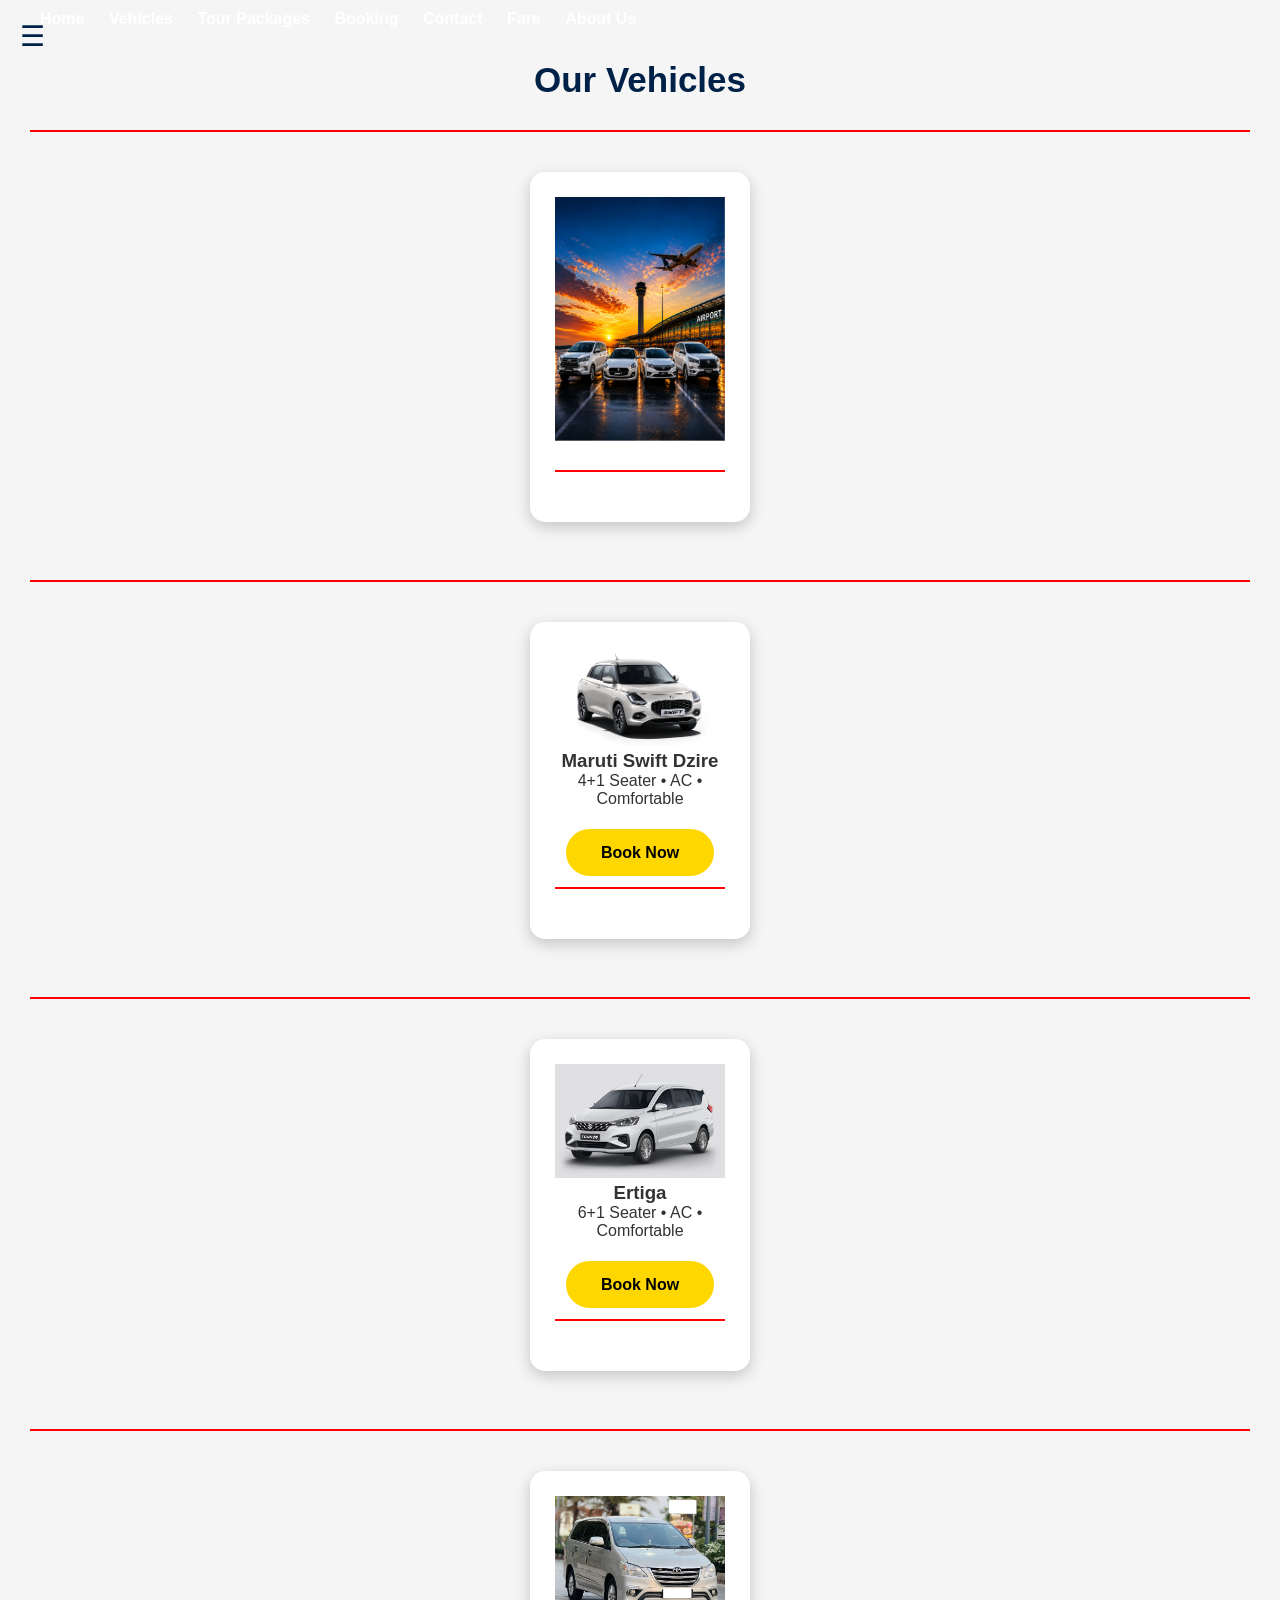
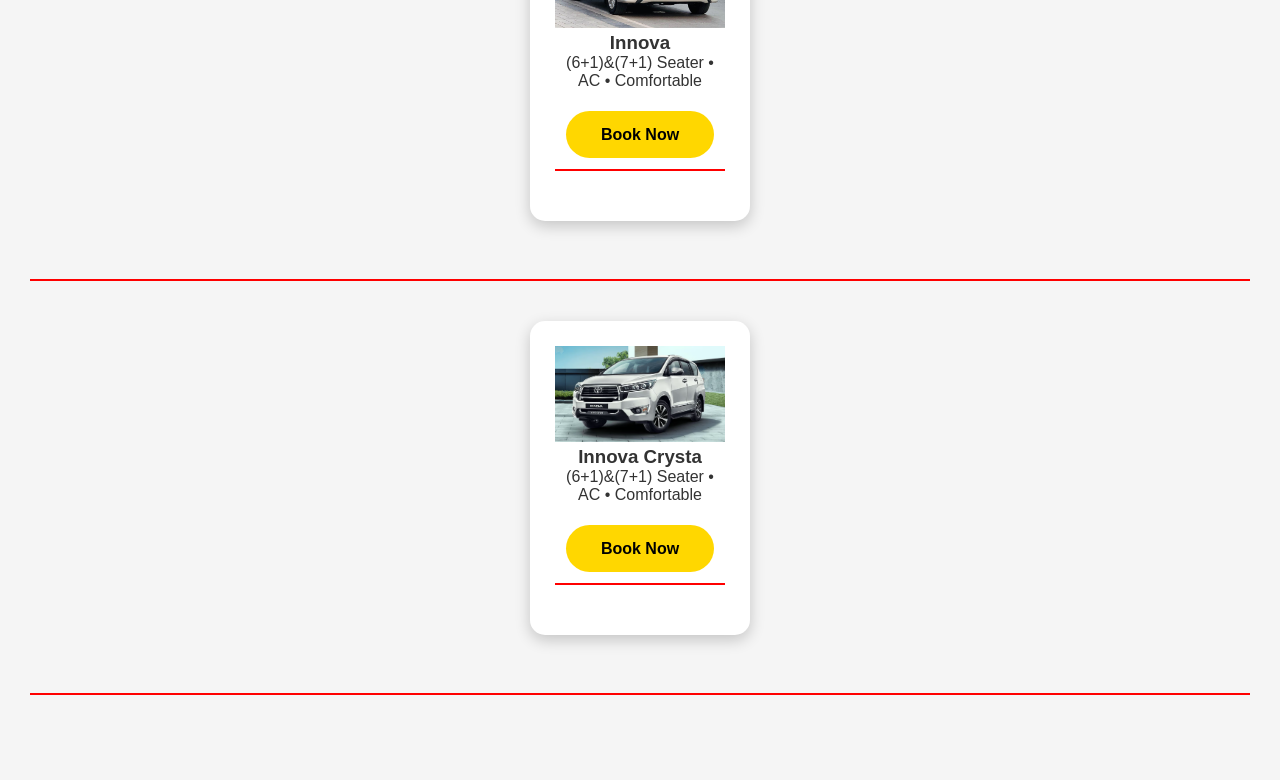
<file: vehicles.html>
<!DOCTYPE html>
<html lang="en">

<head>
 <meta charset="UTF-8">
    <meta name="viewport" content="width=device-width, initial-scale=1.0">

<link rel="stylesheet" href="style.css">
</head>

<body>
  <body class="light-page">
<header>


<div class="menu-btn" onclick="toggleMenu()">
☰
</div>

<nav id="menu">
    <a href="index.html">Home</a>
    <a href="vehicles.html">Vehicles</a>
    <a href="tour-packages.html">Tour Packages</a>
   <a href="booking.html" onclick="clearBookingData()">Booking</a>
<a href="contact.html">Contact</a>
    <a href="fare.html">Fare</a>
    <a href="about.html">About Us</a>
</nav>

</header>

<section class="services">
<h2>Our Vehicles</h2>
<hr class="line">
<div class="box">
    <img src="innova.jpg" width="100%">
    <h3></h3>
  <hr class="line">
</div>
<br>
<br>
<hr class="line">
<div class="box">
    <img src="swift.jpg" width="100%">
    <h3>Maruti Swift Dzire</h3>
    <p>4+1 Seater • AC • Comfortable</p>
    <br>
<br>
  <a href="#" class="btn" onclick="bookVehicle('Swift Dzire')">Book Now</a>
    <hr class="line">
</div>
<br>
<br><hr class="line">
<div class="box">
    <img src="Ertiga.jpg" width="100%">
    <h3>Ertiga</h3>
    <p>6+1 Seater • AC • Comfortable</p>
    <br>
<br>
    <a href="#" class="btn" onclick="bookVehicle('Ertiga')">Book Now</a>
    <hr class="line">
</div>
<br>
<br><hr class="line">
<div class="box">
    <img src="Innova1.jpg" width="100%">
    <h3>Innova</h3>
    <p>(6+1)&(7+1) Seater • AC • Comfortable</p>
    <br>
<br>
   <a href="#" class="btn" onclick="bookVehicle('Toyota Innova')">Book Now</a><hr class="line">
</div>
<br>
<br><hr class="line">
<div class="box">
    <img src="Crysta.jpg" width="100%">
    <h3>Innova Crysta</h3>
    <p>(6+1)&(7+1) Seater • AC • Comfortable</p>
    <br>
<br>
  <a href="#" class="btn" onclick="bookVehicle('Toyota Innova Crysta')">Book Now</a><hr class="line">
</div>
<br>
<br>
<hr class="line">
</section>
<script src="script.js"></script>
</body>
</html>
</file>
<file: style.css>
*{
margin:0;
padding:0;
box-sizing:border-box;
font-family:Arial, sans-serif;
font-family:'Montserrat', sans-serif;
}

body{
background:#f5f5f5;
color:#333;
}

header{
    display:flex;
    justify-content:space-between;
    align-items:center;
    padding:10px 20px;

    position:absolute;
    top:0;
    left:0;
    width:100%;
    z-index:1000;

    background:transparent;
}

.logo img{
    width: 140px;
    height: auto;
}
.logo img{
    width:140px;
    height:auto;
}
nav a{
color:#fff;
text-decoration:none;
margin-left:20px;
font-weight:bold;
transition:0.3s;
}

nav a:hover{
color:#FFD700;
}

.hero{
    height:100vh;
    margin-top:0;
    padding-top:100px;
}

.hero{
height:75vh;
margin-top:0;

background:linear-gradient(rgba(0,0,0,.5

),rgba(0,0,0,.5)),

url("innova.jpg") center/cover;

display:flex;

flex-direction:column;

justify-content:center;

align-items:center;

text-align:center;

color:#fff;
}

.hero h1{
font-size:55px;
margin-bottom:10px;
}

.hero p{
font-size:22px;
margin-bottom:25px;
}

.btn{
background:#FFD700;
padding:15px 35px;
color:#000;
text-decoration:none;
font-weight:bold;
border-radius:50px;
}

.btn:hover{
background:#fff;
}

.services{
padding:60px 30px;
text-align:center;
}

.services h2{
margin-bottom:30px;
font-size:35px;
color:#002147;
}

.box{
display:inline-block;
width:220px;
padding:25px;
margin:15px;
background:#2196F3;
border-radius:15px;
box-shadow:0 5px 15px rgba(0,0,0,.2);
transition:.3s;
}

.box:hover{
transform:translateY(-10px);
}

.box i{
font-size:45px;
color:#FFD700;
margin-bottom:15px;
}

#booking{
    padding:60px;
    background: #FFF8E7;
    color:#222;
    text-align:center;
}

form{
max-width:600px;
margin:auto;
}

input,select{
width:100%;
padding:15px;
margin:10px 0;
border:none;
border-radius:8px;
}

button{
width:100%;
padding:15px;
background:#25D366;
color:#fff;
border:none;
font-size:18px;
font-weight:bold;
cursor:pointer;
border-radius:8px;
}

button:hover{
    background:#128C7E;
}

footer{
background:#000;
color:#fff;
text-align:center;
padding:25px;
margin-top:30px;
}

@media(max-width:768px){

header{
flex-direction:column;
}

nav{
margin-top:10px;
}

.hero h1{
font-size:35px;
}

.box{
width:90%;
}

}
.menu-btn{
    display:block;
    font-size:28px;
    color:#ffffff;   /* Home page साठी पांढरा */
    cursor:pointer;
    position:fixed;
    top:20px;
    left:20px;
    z-index:99999;

    text-shadow:0 0 8px #000; /* सर्व background वर स्पष्ट दिसेल */
}

@media(max-width:768px){

.menu-btn{
display:block;
}

nav{
    display:none;
    flex-direction:column;
    position:fixed;
    top:0;
    left:0;
    width:220px;
    height:100%;
    background:#ffffff;
    padding-top:80px;
    box-shadow:0 0 20px rgba(0,0,0,.3);
}

nav a{
    color:#002147;
    padding:18px 25px;
    text-decoration:none;
    font-size:18px;
    font-weight:600;
    border-bottom:1px solid #eee;
}

nav a:hover{
    background:#f5f5f5;
    color:#d4a017;
}

nav.show{
    display:flex;
}

}
.whatsapp{
position:fixed;
bottom:20px;
right:20px;
background:#25D366;
color:white;
width:60px;
height:60px;
border-radius:50%;
display:flex;
justify-content:center;
align-items:center;
font-size:30px;
text-decoration:none;
box-shadow:0 5px 10px rgba(0,0,0,.3);
z-index:999;
}
.reviews{
padding:60px 20px;
text-align:center;
background:#f8f8f8;
}

.reviews h2{
color:#002147;
margin-bottom:30px;
}

.review-box{
background:white;
padding:20px;
margin:20px auto;
max-width:600px;
border-radius:10px;
box-shadow:0 4px 10px rgba(0,0,0,0.2);
}
.logo{
    display:flex;
    justify-content:center;
    align-items:center;
    padding:10px 0;
}

.logo img{
    width:100%;
    max-width:240px;
    height:auto;
}
.line{
    border: none;
    height: 2px;
    background: #ff0000;
    margin: 25px 0;
}

.package-card h3{
    color:#25D366;
    margin:15px 0;
    font-size:22px;
    font-weight:bold;
}
.package-card img{
    width:100%;
    height:220px;
    object-fit:cover;
    background:#f5f5f5;
}
.book-btn{
    display:block;
    width:90%;
    margin:25px auto;
    padding:15px;
    background:#FFD700;
    color:#000;
    text-align:center;
    border-radius:10px;
    font-size:22px;
    font-weight:bold;
    text-decoration:none;
}.package-card{
    max-width:420px;
    margin:25px auto;
    background:#fff;
    border-radius:20px;
    overflow:hidden;
    box-shadow:0 10px 30px rgba(0,0,0,.12);
    transition:0.3s;
    padding-bottom:25px;
}

.package-card:hover{
    transform:translateY(-5px);
}
.package-card h2,
.package-card p,
.package-card label,
.package-card h3,
.package-card select,
.package-card .book-btn{
    margin-left:20px;
    margin-right:20px;
}
.book-btn{
    display:block;
    width:200px;
    margin:20px auto;
    text-align:center;
}
#goaPrice{
    text-align:center;
    font-size:32px;
    font-weight:bold;
    color:#2ecc71;
    margin-top:20px;
}
.package-card label{
    display:block;
    margin:15px 0 8px;
    font-weight:600;
}
.package-card{
    padding-bottom:25px;
}
.light-page .menu-btn{
    color:#002147;
    text-shadow:none;
}

.overlay{
    position:fixed;
    top:0;
    left:0;
    width:100%;
    height:100%;
    background:rgba(0,0,0,0.4);
    display:none;
    z-index:998;
}

.overlay.show{
    display:block;
}
.package-card select{
    width:calc(100% - 40px);
    margin:10px 20px;
    padding:12px;
    border:1px solid #ddd;
    border-radius:10px;
    background:#fff;
    box-sizing:border-box;
}
.search-box{
    width:90%;
    margin:20px auto;
}

.search-box input{
    width:100%;
    padding:12px 15px;
    border:2px solid #f4b400;
    border-radius:30px;
    font-size:16px;
    box-sizing:border-box;
}
.page-title{
    margin-top:80px;
    text-align:center;
    padding:20px;
    background:linear-gradient(135deg,#002147,#0056b3);
    color:#fff;
    border-radius:0 0 20px 20px;
}

.page-title h1{
    font-size:34px;
    margin-bottom:8px;
}

.page-title{
    margin-top:20px;
    padding:30px 20px;
    text-align:center;
    color:#fff;

    background:linear-gradient(135deg,
    #071A52 0%,
    #0B3D91 50%,
    #1565C0 100%);

    border-radius:0 0 30px 30px;
    box-shadow:0 8px 20px rgba(0,0,0,.30);
}

.page-title h1{
    font-size:42px;
    font-weight:700;
    margin-bottom:10px;
    letter-spacing:1px;
}

.page-title p{
    font-size:18px;
    color:#E3F2FD;
}
/* SERVICE BOOKING POPUP */

.service-form{

    display:none;

    position:fixed;

    top:0;
    left:0;

    width:100%;
    height:100%;

    background:rgba(0,0,0,0.65);

    z-index:999999;

    justify-content:center;
    align-items:center;

    padding:20px;

    overflow-y:auto;
}


.form-content{

    background:#FFF8E7;

    width:100%;
    max-width:550px;

    padding:30px 25px;

    border-radius:20px;

    position:relative;

    max-height:90vh;

    overflow-y:auto;

    box-shadow:
    0 10px 40px rgba(0,0,0,.35);
}


.form-content h2{

    text-align:center;

    color:#002147;

    margin-bottom:20px;
}


.form-content input,
.form-content select{

    width:100%;

    padding:14px;

    margin:8px 0 15px;

    border:1px solid #ddd;

    border-radius:10px;

    background:white;
}


.form-content label{

    display:block;

    font-weight:600;

    color:#333;

    margin-top:5px;
}


.form-content button{

    width:100%;

    background:#25D366;

    color:white;

    padding:15px;

    border:none;

    border-radius:10px;

    font-size:17px;

    font-weight:bold;

    cursor:pointer;

    margin-top:10px;
}


.form-content button:hover{

    background:#128C7E;
}


.close-form{

    position:absolute;

    top:12px;
    right:18px;

    font-size:32px;

    font-weight:bold;

    color:#333;

    cursor:pointer;
}


.services .box{

    cursor:pointer;
}

/* ===== Customer Reviews ===== */

.feedback-section {
    padding: 40px 20px;
    background: #f5f5f5;
}

.feedback-section h2 {
    font-size: 30px;
    margin-bottom: 5px;
    color: #222;
}

.feedback-section > p {
    color: #666;
    margin-bottom: 25px;
}

#feedbackForm {
    display: flex;
    flex-direction: column;
    gap: 15px;
}

#feedbackForm input,
#feedbackForm select,
#feedbackForm textarea {
    width: 100%;
    padding: 16px;
    border: 1px solid #ddd;
    border-radius: 12px;
    font-size: 16px;
    box-sizing: border-box;
    background: white;
}

#feedbackForm textarea {
    min-height: 110px;
    resize: vertical;
}

#feedbackForm button {
    width: 100%;
    padding: 16px;
    border: none;
    border-radius: 12px;
    background: #20c96b;
    color: white;
    font-size: 20px;
    font-weight: bold;
    cursor: pointer;
}

#feedbackStatus {
    margin: 5px 0;
    font-size: 15px;
}

/* Reviews from Firebase */

#reviewsList {
    margin-top: 30px;
    display: grid;
    gap: 15px;
}

.review-card {
    background: white;
    padding: 18px;
    border-radius: 15px;
    box-shadow: 0 4px 15px rgba(0,0,0,0.10);
}

.review-card h3 {
    margin: 0 0 8px;
    font-size: 20px;
    color: #222;
}

.review-stars {
    color: #ffc107;
    font-size: 20px;
    margin-bottom: 8px;
}

.review-card p {
    margin: 0;
    color: #555;
    font-size: 16px;
    line-height: 1.5;
}
.delete-review-btn {
    background: #e53935;
    color: white;
    border: none;
    padding: 12px 20px;
    border-radius: 10px;
    font-size: 16px;
    font-weight: 600;
    cursor: pointer;
    margin-top: 12px;
}
/* Total Rating Card */
.rating-summary {
    max-width: 620px;
    margin: 40px auto 45px;
    padding: 25px 20px;
    background: #fff;
    border-radius: 22px;
    text-align: center;
    box-shadow: 0 8px 25px rgba(0, 0, 0, 0.10);
}

.total-rating {
    font-size: 36px;
    font-weight: 700;
    color: #222;
}

.rating-out-of {
    font-size: 22px;
    color: #777;
}

.total-stars {
    font-size: 30px;
    margin: 8px 0;
    letter-spacing: 3px;
}

.rating-summary p {
    margin: 5px 0 0;
    font-size: 18px;
    color: #666;
}
/* Vehicles page cards only */
.light-page .services .box {
    background: #ffffff;
}
.vehicles-page .services .box,
.about-page .services .box {
    background: #ffffff;
}
.vehicles-page .services .box,
.about-page .services .box,
.contact-page .services .box {
    background: #ffffff;
}
</file>
